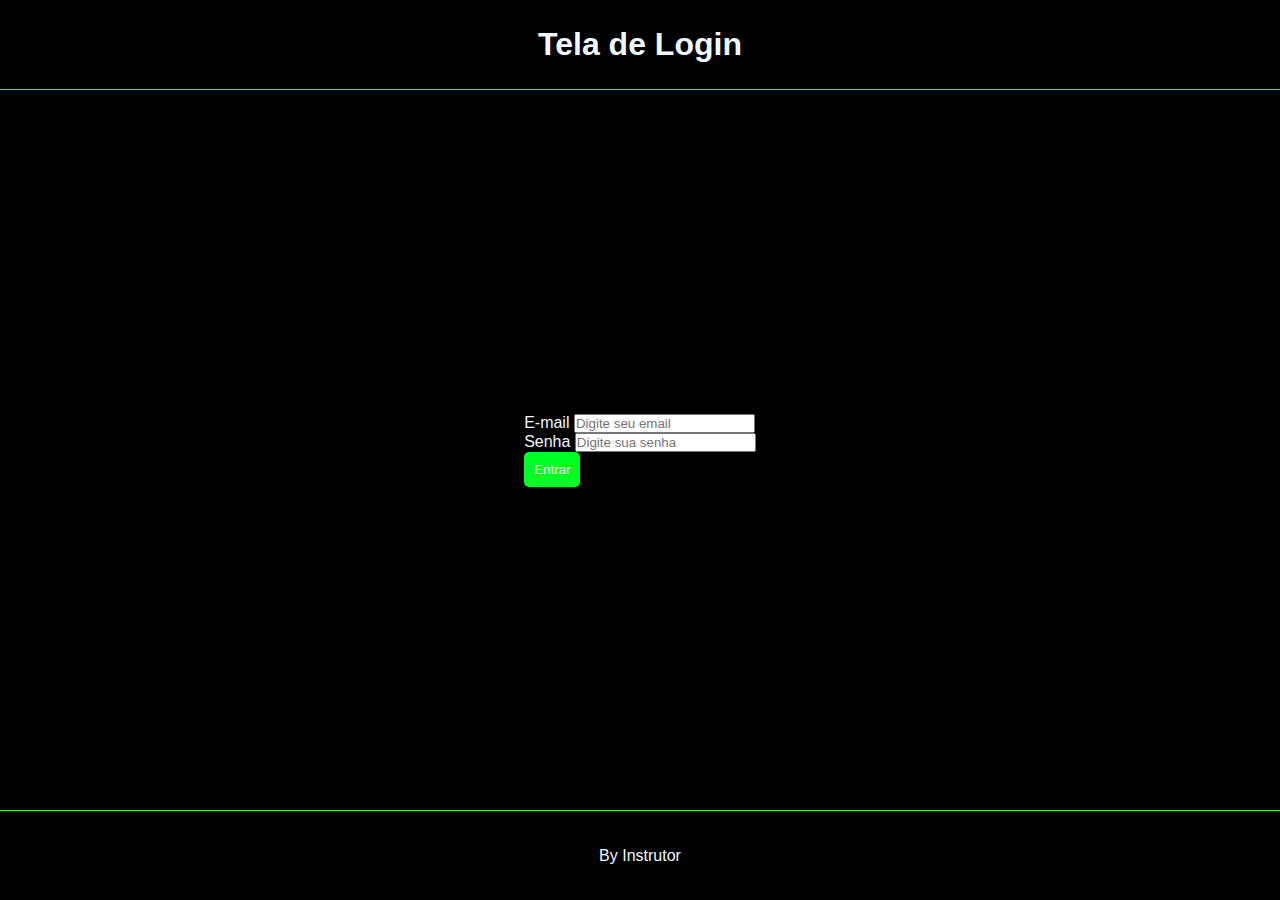
<file: index.html>
<!DOCTYPE html>
<html lang="pt-br">
<head>
    <meta charset="UTF-8">
    <meta name="viewport" content="width=device-width, initial-scale=1.0">
    <link rel="stylesheet" href="style.css">
    <title>Tela de Login</title>
   
</head>
<body>
    <header>
        <h1>Tela de Login</h1>
    </header>
    
    <div class="container">
        <div class="login-form">
            <div class="form-group">
                <label for="email">E-mail</label>
                <input type="email" id="email" placeholder="Digite seu email">
            </div>
            <div class="form-group">
                <label for="senha">Senha</label>
                <input type="password" id="senha" placeholder="Digite sua senha">
            </div>
            <button class="btn" onclick="validarLogin()">Entrar</button>
        </div>
    </div>
    
    <footer>
        <p>By Instrutor</p>
    </footer>

    <script>
 
        async function gerarHash(senha) {
            const encoder = new TextEncoder();
            const data = encoder.encode(senha);
            const hashBuffer = await window.crypto.subtle.digest('SHA-256', data);
            const hashArray = Array.from(new Uint8Array(hashBuffer));
            const hashHex = hashArray.map(b => b.toString(16).padStart(2, '0')).join('');
            return hashHex;
        }

        async function validarLogin() {
    const emailCorreto = "email1@gmail.com";
    const senhaCorretaHash = "f99e17147eaae1c8963af45dbbd70410729488ef3c1f0adba93fa7954e881335" ;

    const email = document.getElementById('email').value;
    const senha = document.getElementById('senha').value;
    const senhaHash = await gerarHash(senha);

    if (email === emailCorreto && senhaHash === senhaCorretaHash) {
        localStorage.setItem('logado', 'true'); 
        window.location.href = "home.html";
    } else {
        alert("E-mail ou senha incorretos!");
    }
}
</script>
</body>
</html>
</file>
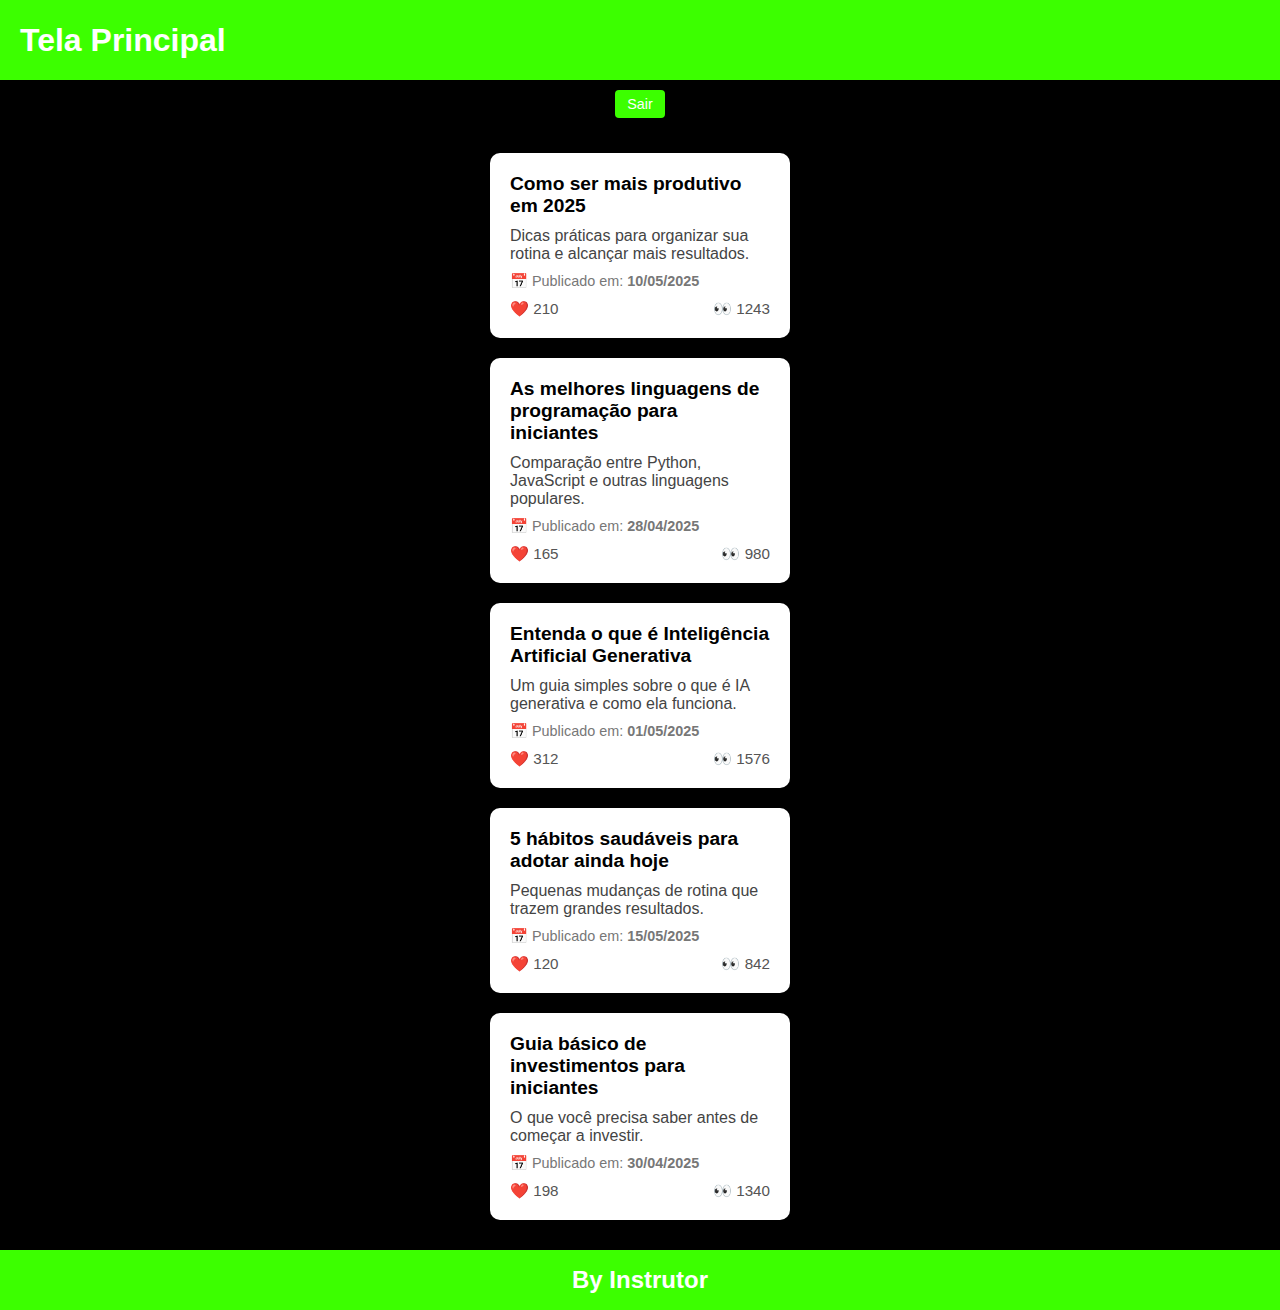
<file: home.html>
<!DOCTYPE html>
<html lang="pt-BR">

<head>
  <meta charset="UTF-8" />
  <meta name="viewport" content="width=device-width, initial-scale=1.0" />
  <link rel="stylesheet" href="home.css" />
  <title>Tela Principal</title>
</head>

<body>
  <header>
    
    <h1 id="nomeUsuario">Tela Principal</h1>
  </header>

  <main>
    <button onclick="sair()">Sair</button>

    <div class="card">
      <h3>Como ser mais produtivo em 2025</h3>
      <p>Dicas práticas para organizar sua rotina e alcançar mais resultados.</p>
      <small>📅 Publicado em: <strong>10/05/2025</strong></small>
      <div class="icons">
        <span>❤️ 210</span>
        <span>👀 1243</span>
      </div>
    </div>

    <div class="card">
      <h3>As melhores linguagens de programação para iniciantes</h3>
      <p>Comparação entre Python, JavaScript e outras linguagens populares.</p>
      <small>📅 Publicado em: <strong>28/04/2025</strong></small>
      <div class="icons">
        <span>❤️ 165</span>
        <span>👀 980</span>
      </div>
    </div>

    <div class="card">
      <h3>Entenda o que é Inteligência Artificial Generativa</h3>
      <p>Um guia simples sobre o que é IA generativa e como ela funciona.</p>
      <small>📅 Publicado em: <strong>01/05/2025</strong></small>
      <div class="icons">
        <span>❤️ 312</span>
        <span>👀 1576</span>
      </div>
    </div>

    <div class="card">
      <h3>5 hábitos saudáveis para adotar ainda hoje</h3>
      <p>Pequenas mudanças de rotina que trazem grandes resultados.</p>
      <small>📅 Publicado em: <strong>15/05/2025</strong></small>
      <div class="icons">
        <span>❤️ 120</span>
        <span>👀 842</span>
      </div>
    </div>

    <div class="card">
      <h3>Guia básico de investimentos para iniciantes</h3>
      <p>O que você precisa saber antes de começar a investir.</p>
      <small>📅 Publicado em: <strong>30/04/2025</strong></small>
      <div class="icons">
        <span>❤️ 198</span>
        <span>👀 1340</span>
      </div>
    </div>
  </main>

  <footer>
    <h2>By Instrutor</h2>
  </footer>

   <script>
        function sair() {
            localStorage.removeItem('logado'); 
            window.location.href = "index.html";
        }

        async function gerarHash(event) {
            event.preventDefault();
            const senha = document.getElementById('senha').value;
            const encoder = new TextEncoder();
            const data = encoder.encode(senha);
            const hashBuffer = await crypto.subtle.digest('SHA-256', data);
            const hashArray = Array.from(new Uint8Array(hashBuffer));
            const hashHex = hashArray.map(b => b.toString(16).padStart(2, '0')).join('');
            document.getElementById('hashResult').textContent = hashHex;
        }
    </script>


</body>

</html>
</file>
<file: style.css>
* {
    margin: 0;
    padding: 0;
    box-sizing: border-box;
    font-family: Arial, Helvetica, sans-serif;
    color: aliceblue;
}

:root {
    --cor01: #f70000;
    --cor02: #00ff22;
    --cor03: #3cff00;
    --cor04: #ffffff;
}

body {
    width: 100vw;
    height: 100vh;
    display: flex;
    flex-direction: column;
    align-items: center;
    justify-content: space-between;
    background-color: #000000;
}

header{
    width: 100%;
    height: 10vh;
    display: flex;
    flex-direction: column;
    align-items: center;
    justify-content: center;
    border-bottom: solid 1px var(--cor03);
}

main{
    width: 100%;
    height: 80vh;
    display: flex;
    flex-direction: column;
    align-items: center;
    justify-content: center;
    
}

footer{
    width: 100%;
    height: 10vh;
    display: flex;
    flex-direction: column;
    align-items: center;
    justify-content: center;
    border-top: solid 1px var(--cor03);
}

button {
    padding: 10px;
    width: fit-content;
    background-color: var(--cor02);
    color: var(--cor04);
    border: none;
    border-radius: 5px;
    cursor: pointer;
}

form {
    width: 100vw;
    max-width: 300px;
    display: flex;
    flex-direction: column;
    align-items: center;
    gap: 10px;
    border: solid 1px var(--cor03);
    padding: 10px;
    border-radius: 10px;

    & input {
        width: 100%;
        padding: 5px;
        border-radius: 5px;
    }

    & lebal{
        width: 100%;
        text-align: left;
    }
}
</file>
<file: home.css>
* {
  margin: 0;
  padding: 0;
  box-sizing: border-box;
  font-family: Arial, sans-serif;
}

:root {
  --cor01: #000000;
  --cor02: #000000;
  --cor03: #3cff00;
  --cor04: #8a1968;
}

body {
  min-height: 100vh;
  display: flex;
  flex-direction: column;
  background-color:#000000
}


header {
  width: 100%;
  height: 80px;
  background-color: var(--cor03);
  display: flex;
  align-items: center;
  justify-content: space-between;
  padding: 0 20px;
  color: white;
}

header img {
  width: 50px;
  height: 50px;
  border-radius: 50%;
}


main {
  flex: 1;
  display: flex;
  flex-wrap: wrap;
  justify-content: center;
  gap: 20px;
  padding: 30px 20px;
  background-color: #000000;
  overflow-y: auto;
}

.card {
  background-color: white;
  border-radius: 10px;
  box-shadow: 0 4px 10px rgba(0, 0, 0, 0.1);
  padding: 20px;
  width: 300px;
  transition: transform 0.2s ease;
}

.card:hover {
  transform: translateY(-5px);
}

.card h3 {
  font-size: 1.2rem;
  margin-bottom: 10px;
  color: var(--cor01);
}

.card p {
  font-size: 1rem;
  margin-bottom: 10px;
  color: #444;
}

.card small {
  font-size: 0.9rem;
  color: #777;
  display: block;
  margin-bottom: 10px;
}

.icons {
  display: flex;
  justify-content: space-between;
  color: #555;
  font-size: 0.95rem;
}


footer {
  width: 100%;
  height: 60px;
  background-color: var(--cor03);
  color: white;
  display: flex;
  align-items: center;
  justify-content: center;
}
main {
  display: flex;
  flex-direction: column;
  align-items: center; 
  padding-top: 10px; 
}

button {
  padding: 6px 12px;
  font-size: 0.9rem;
  background-color: var(--cor03);
  color: white;
  border: none;
  border-radius: 4px;
  cursor: pointer;
  margin-bottom: 15px; 
  width: fit-content;
}
</file>
